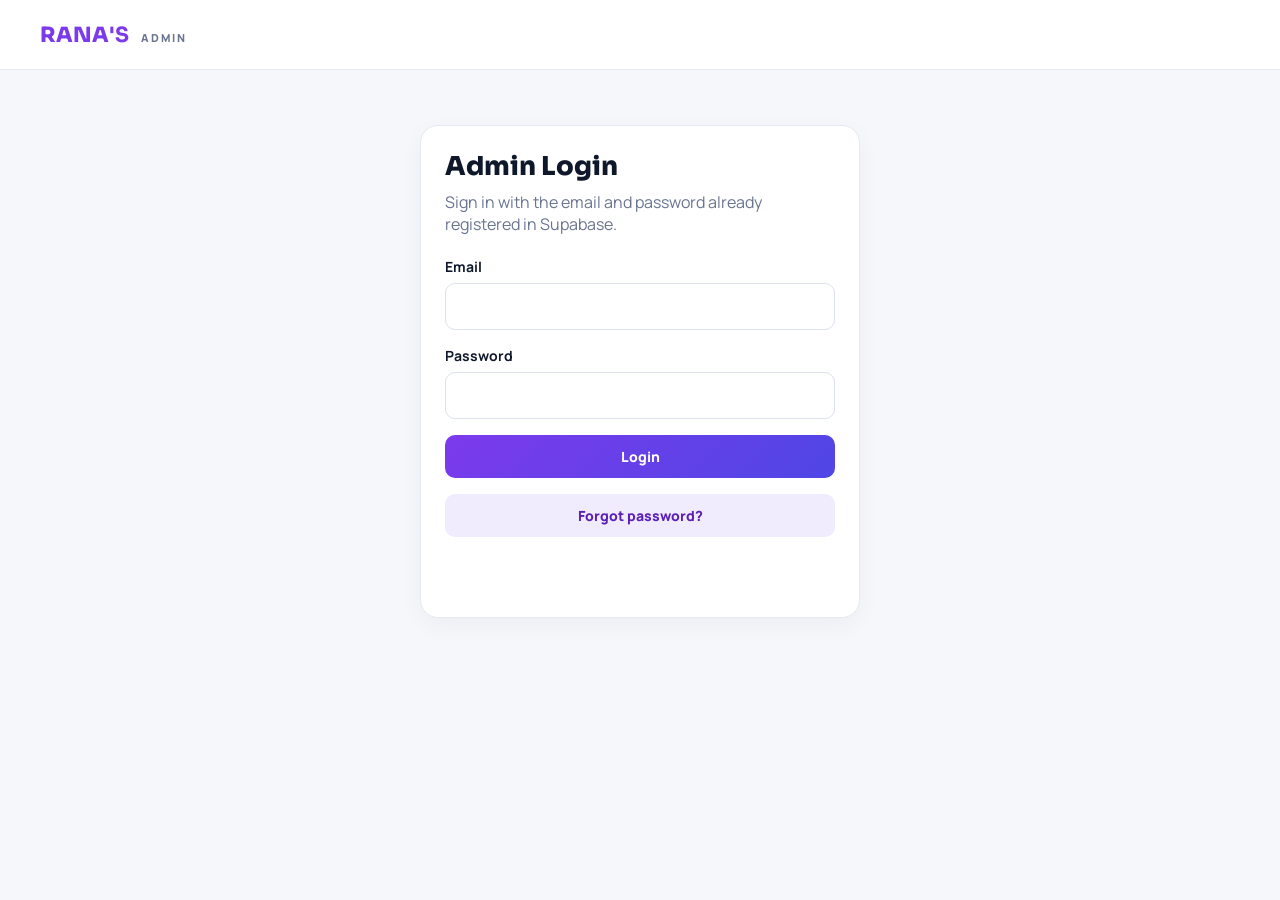
<file: admin.html>
<!DOCTYPE html>
<html lang="en">
<head>
<meta charset="UTF-8">
<meta name="viewport" content="width=device-width, initial-scale=1">
<title>RANA'S — Admin Dashboard</title>
<link rel="preconnect" href="https://fonts.googleapis.com">
<link href="https://fonts.googleapis.com/css2?family=Manrope:wght@400;600;700;800&family=Sora:wght@600;700;800&display=swap" rel="stylesheet">
<link rel="stylesheet" href="admin.css">
</head>
<body>
<header class="top"><a href="index.html" class="brand">RANA<b>'S</b> <span>ADMIN</span></a><button id="logoutBtn" class="btn ghost" hidden>Log out</button></header>
<main class="wrap">
  <section class="panel login" id="loginPanel">
    <h1>Admin Login</h1><p>Sign in with the email and password already registered in Supabase.</p>
    <form id="loginForm">
      <label>Email<input id="email" type="email" required autocomplete="username"></label>
      <label>Password<input id="password" type="password" required autocomplete="current-password"></label>
      <button class="btn primary" id="loginBtn">Login</button>
      <button class="btn ghost" type="button" id="forgotBtn">Forgot password?</button>
      <p class="message" id="loginMessage" role="status"></p>
    </form>
  </section>
  <section id="dashboard" hidden>
    <div class="heading"><div><h1>Orders</h1><p>Customer orders saved from your RANA'S website.</p></div><button class="btn ghost" id="refreshBtn">Refresh</button></div>
    <div class="stats"><div class="panel"><span>Total orders</span><strong id="totalOrders">0</strong></div><div class="panel"><span>Pending orders</span><strong id="pendingOrders">0</strong></div></div>
    <div class="panel table-panel">
      <div class="table-scroll"><table><thead><tr><th>Order</th><th>Customer</th><th>Phone</th><th>Delivery</th><th>Items</th><th>Total</th><th>Payment</th><th>Status</th><th>Date</th></tr></thead><tbody id="ordersBody"><tr><td colspan="9">Loading orders…</td></tr></tbody></table></div>
      <p class="message" id="dashboardMessage" role="status"></p>
    </div>
  </section>
</main>
<script src="supabase-config.js"></script><script src="admin.js"></script>
</body></html>
</file>
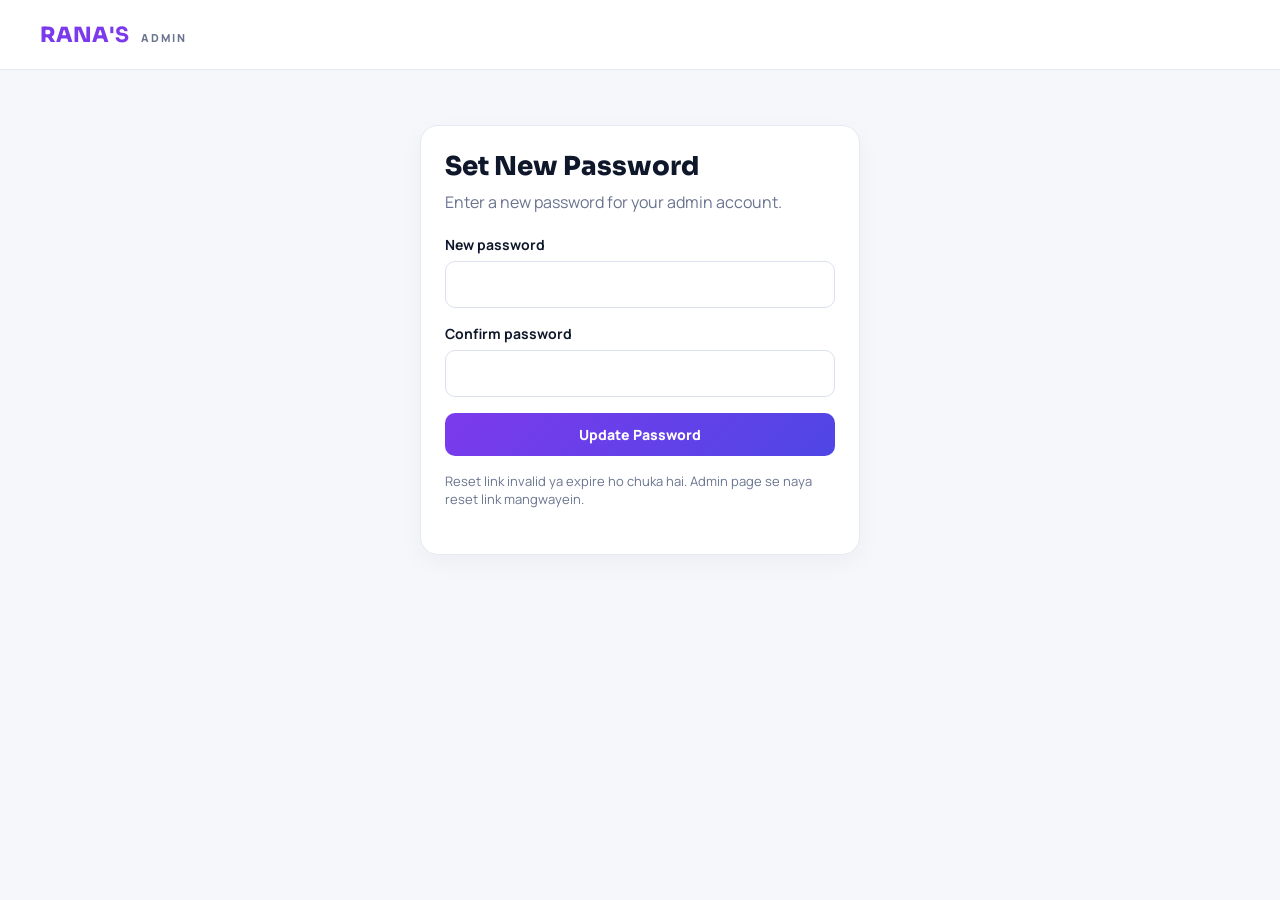
<file: reset-password.html>
<!DOCTYPE html>
<html lang="en">
<head>
<meta charset="UTF-8"><meta name="viewport" content="width=device-width, initial-scale=1">
<title>RANA'S — Set New Password</title>
<link rel="preconnect" href="https://fonts.googleapis.com">
<link href="https://fonts.googleapis.com/css2?family=Manrope:wght@400;600;700;800&family=Sora:wght@600;700;800&display=swap" rel="stylesheet">
<link rel="stylesheet" href="admin.css">
</head>
<body>
<header class="top"><a href="index.html" class="brand">RANA<b>'S</b> <span>ADMIN</span></a></header>
<main class="wrap">
  <section class="panel login">
    <h1>Set New Password</h1>
    <p>Enter a new password for your admin account.</p>
    <form id="resetForm">
      <label>New password<input id="newPassword" type="password" minlength="6" required autocomplete="new-password"></label>
      <label>Confirm password<input id="confirmPassword" type="password" minlength="6" required autocomplete="new-password"></label>
      <button class="btn primary" id="saveBtn">Update Password</button>
      <p class="message" id="resetMessage" role="status"></p>
    </form>
  </section>
</main>
<script src="supabase-config.js"></script><script src="reset-password.js"></script>
</body></html>
</file>
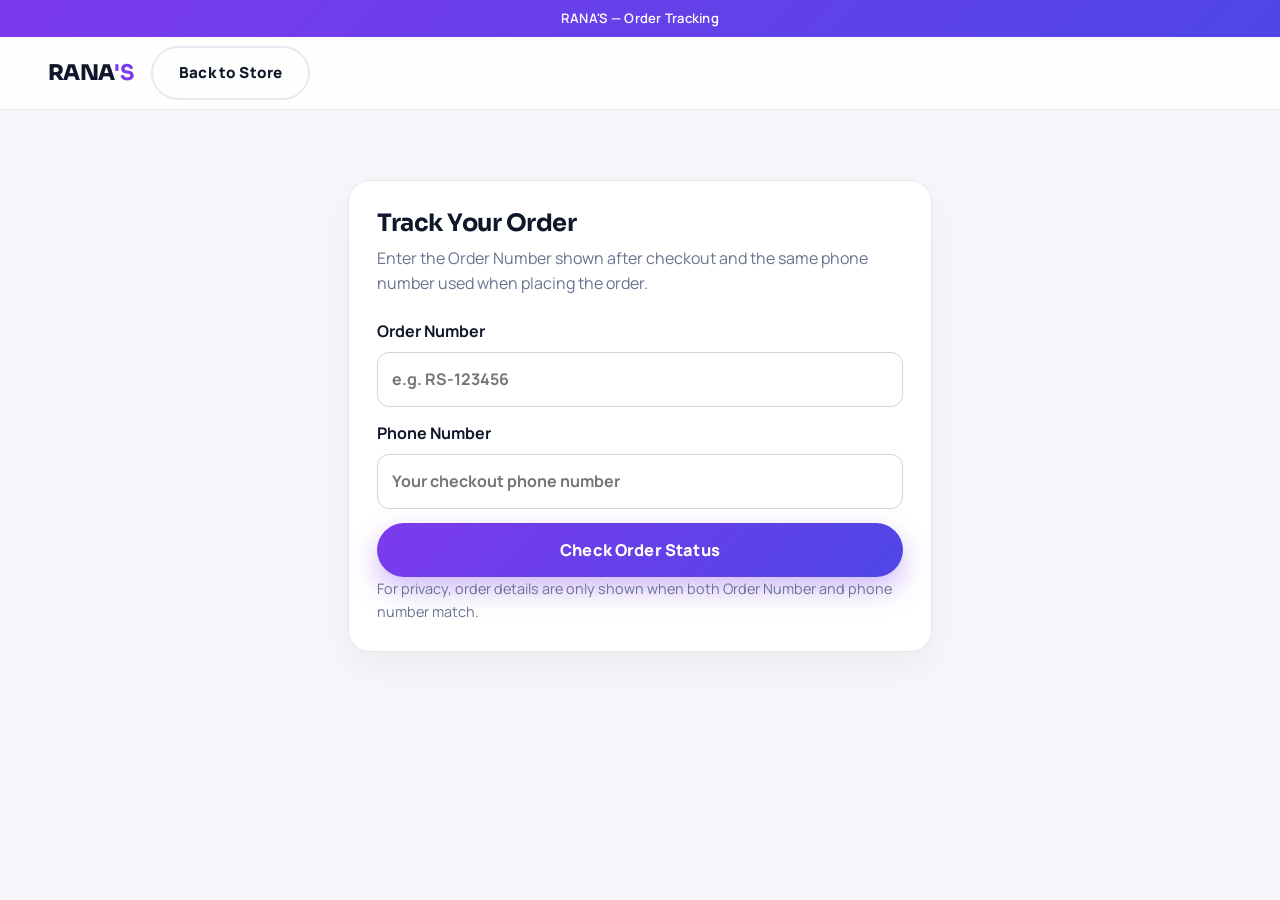
<file: track-order.html>
<!DOCTYPE html>
<html lang="en"><head><meta charset="UTF-8"><meta name="viewport" content="width=device-width, initial-scale=1"><title>Track Your Order — RANA'S</title><link rel="preconnect" href="https://fonts.googleapis.com"><link href="https://fonts.googleapis.com/css2?family=Manrope:wght@400;600;700;800&family=Sora:wght@600;700;800&display=swap" rel="stylesheet"><link rel="stylesheet" href="style.css"><style>
.track-page{max-width:620px;margin:70px auto;padding:0 18px}.track-card{background:var(--surface, #fff);border:1px solid var(--line, #e5e7eb);border-radius:22px;padding:28px;box-shadow:0 14px 40px #0000000d}.track-card h1{font-family:Sora,sans-serif;margin:0 0 8px}.track-card p{color:var(--muted,#667085);line-height:1.6}.track-form{display:grid;gap:14px;margin-top:22px}.track-form label{display:grid;gap:7px;font-weight:700}.track-form input{width:100%;padding:14px;border:1px solid var(--line,#d0d5dd);border-radius:12px;font:inherit}.track-result{margin-top:20px;padding:18px;border-radius:14px;background:var(--soft,#f7f8fa);display:none}.track-result.show{display:block}.track-status{font-size:1.25rem;font-weight:800;margin:8px 0}.track-error{color:#b42318}.track-hint{font-size:.9rem}
</style></head><body><div class="announce">RANA'S — Order Tracking</div><header class="site"><div class="container nav-wrap"><a href="index.html" class="logo"><span>RANA<b>'S</b></span></a><a class="btn btn-ghost" href="index.html">Back to Store</a></div></header>
<main class="track-page"><section class="track-card"><h1>Track Your Order</h1><p>Enter the Order Number shown after checkout and the same phone number used when placing the order.</p><form class="track-form" id="trackForm"><label>Order Number<input id="orderNumber" required placeholder="e.g. RS-123456" autocomplete="off"></label><label>Phone Number<input id="phone" required type="tel" placeholder="Your checkout phone number" autocomplete="tel"></label><button class="btn btn-primary btn-lg" id="trackBtn">Check Order Status</button></form><div class="track-result" id="result" aria-live="polite"></div><p class="track-hint">For privacy, order details are only shown when both Order Number and phone number match.</p></section></main>
<script src="supabase-config.js"></script><script src="track-order.js"></script></body></html>
</file>
<file: admin.css>
*{box-sizing:border-box}body{margin:0;background:#f6f7fb;color:#0f172a;font-family:Manrope,system-ui,sans-serif}.top{height:70px;background:#fff;border-bottom:1px solid #e6e9f2;display:flex;align-items:center;justify-content:space-between;padding:0 max(20px,calc((100% - 1200px)/2))}.brand{font:800 21px Sora,sans-serif;color:#7c3aed;text-decoration:none}.brand span{font:800 11px Manrope,sans-serif;color:#69748f;letter-spacing:2px;margin-left:8px}.wrap{max-width:1200px;margin:38px auto;padding:0 20px}.panel{background:#fff;border:1px solid #e6e9f2;border-radius:18px;padding:24px;box-shadow:0 8px 24px #0f172a0a}.login{max-width:440px;margin:55px auto}.login h1,h1{font:800 26px Sora,sans-serif;margin:0 0 8px}.login p,.heading p{color:#69748f;margin:0 0 22px}.login form{display:grid;gap:16px}.login label{font-weight:700;font-size:14px}.login input{display:block;width:100%;padding:13px;margin-top:7px;border:1px solid #dce1ed;border-radius:10px;font:inherit}.btn{border:0;border-radius:10px;padding:12px 18px;font:800 14px Manrope;cursor:pointer}.primary{background:linear-gradient(135deg,#7c3aed,#4f46e5);color:#fff}.ghost{background:#f1ebfe;color:#5b21b6}.heading{display:flex;justify-content:space-between;align-items:center;margin-bottom:20px}.heading p{margin:5px 0 0}.stats{display:grid;grid-template-columns:repeat(2,minmax(0,1fr));gap:16px;margin-bottom:18px}.stats .panel{display:grid;gap:8px}.stats span{color:#69748f;font-size:13px;font-weight:700}.stats strong{font:800 28px Sora;color:#7c3aed}.table-panel{padding:0;overflow:hidden}.table-scroll{overflow-x:auto}table{border-collapse:collapse;width:100%;min-width:1050px}th,td{text-align:left;padding:14px 12px;border-bottom:1px solid #edf0f6;font-size:13px;vertical-align:top}th{background:#f8fafc;color:#59647a;font-size:12px;text-transform:uppercase;letter-spacing:.04em}td b{display:block}.items{min-width:150px}.status{padding:7px 9px;border:1px solid #dce1ed;border-radius:8px;background:#fff;font:700 12px Manrope}.message{color:#b42318;font-size:13px;min-height:18px;margin:12px 0 0}[hidden]{display:none!important}@media(max-width:600px){.wrap{margin:20px auto}.stats{grid-template-columns:1fr}.heading{align-items:flex-start;gap:12px;flex-direction:column}}
</file>
<file: style.css>
/* ==========================================================
   RANA'S — Modern Online Store  |  style.css
   Full stylesheet: design tokens, layout, components,
   drawers, modals, dark mode and responsive breakpoints.
   ========================================================== */

/* ============ DESIGN TOKENS ============ */
:root{
  --bg:#f6f7fb; --bg-soft:#eef1f8;
  --surface:#ffffff; --surface-2:#f8fafc;
  --text:#0f172a; --text-2:#3f4c63; --muted:#69748f;
  --brand:#7c3aed; --brand-2:#4f46e5; --brand-ink:#5b21b6;
  --brand-soft:#f1ebfe; --brand-soft-2:#e9e5ff;
  --accent:#ec4899; --success:#10b981; --danger:#ef4444; --warn:#f59e0b;
  --border:#e6e9f2; --ring:rgba(124,58,237,.35);
  --grad:linear-gradient(135deg,#7c3aed 0%,#4f46e5 100%);
  --grad-deal:linear-gradient(120deg,#7c3aed 0%,#4f46e5 55%,#ec4899 100%);
  --grad-soft:linear-gradient(135deg,#f3e8ff,#e0e7ff);
  --star:#f59e0b; --star-off:#d3d9e6;
  --sh-sm:0 2px 10px rgba(15,23,42,.06);
  --sh-md:0 10px 30px rgba(15,23,42,.10);
  --sh-lg:0 24px 60px rgba(15,23,42,.16);
  --sh-brand:0 12px 28px rgba(124,58,237,.35);
  --r:18px; --r-sm:12px; --r-lg:26px;
  --head-h:72px;
}
html[data-theme="dark"]{
  --bg:#0a0f1f; --bg-soft:#0d1330;
  --surface:#121936; --surface-2:#0f1530;
  --text:#e8ecf8; --text-2:#c3cbe0; --muted:#94a0bd;
  --brand-soft:rgba(124,58,237,.18); --brand-soft-2:rgba(79,70,229,.18);
  --border:rgba(148,163,184,.16);
  --star-off:#3a4468;
  --sh-sm:0 2px 10px rgba(0,0,0,.35);
  --sh-md:0 10px 30px rgba(0,0,0,.45);
  --sh-lg:0 24px 60px rgba(0,0,0,.55);
  --grad-soft:linear-gradient(135deg,rgba(124,58,237,.22),rgba(79,70,229,.22));
}
/* ============ BASE ============ */
*{margin:0;padding:0;box-sizing:border-box}
html{scroll-behavior:smooth}
body{font-family:'Manrope',system-ui,-apple-system,'Segoe UI',sans-serif;background:var(--bg);color:var(--text);line-height:1.6;font-size:16px;transition:background .3s,color .3s;overflow-x:hidden}
body.lock{overflow:hidden}
img{max-width:100%;height:auto;display:block}
[hidden]{display:none!important}
button{font-family:inherit;cursor:pointer;border:none;background:none;color:inherit}
input,select,textarea{font-family:inherit;font-size:1rem;color:var(--text)}
a{color:inherit;text-decoration:none}
ul{list-style:none}
h1,h2,h3,h4{font-family:'Sora',system-ui,sans-serif;line-height:1.2;letter-spacing:-.02em}
.container{max-width:1240px;margin-inline:auto;padding-inline:clamp(16px,4vw,28px)}
.icon{width:22px;height:22px;flex:none}
.icon-sm{width:17px;height:17px;flex:none}
:focus-visible{outline:3px solid var(--ring);outline-offset:2px;border-radius:6px}
::-webkit-scrollbar{width:9px;height:9px}
::-webkit-scrollbar-thumb{background:var(--brand);border-radius:99px;opacity:.6}
::-webkit-scrollbar-track{background:transparent}

/* ============ BUTTONS ============ */
.btn{display:inline-flex;align-items:center;justify-content:center;gap:9px;padding:13px 26px;border-radius:999px;font-weight:800;font-size:.95rem;letter-spacing:.01em;transition:transform .22s,box-shadow .22s,background .22s,color .22s;white-space:nowrap}
.btn:active{transform:scale(.97)}
.btn-primary{background:var(--grad);color:#fff;box-shadow:var(--sh-brand)}
.btn-primary:hover{transform:translateY(-2px);box-shadow:0 16px 36px rgba(124,58,237,.45)}
.btn-ghost{background:transparent;color:var(--text);border:2px solid var(--border)}
.btn-ghost:hover{border-color:var(--brand);color:var(--brand);transform:translateY(-2px)}
.btn-white{background:#fff;color:var(--brand-ink);box-shadow:0 10px 26px rgba(0,0,0,.18)}
.btn-white:hover{transform:translateY(-2px)}
.btn-block{width:100%}
.btn-lg{padding:16px 34px;font-size:1.02rem}
.btn-sm{padding:9px 18px;font-size:.86rem}
.btn[disabled]{opacity:.55;cursor:not-allowed;pointer-events:none}
.icon-btn{position:relative;width:42px;height:42px;border-radius:50%;display:inline-flex;align-items:center;justify-content:center;color:var(--text);transition:.22s;flex:none}
.icon-btn:hover{background:var(--brand-soft);color:var(--brand)}
.cart-badge{position:absolute;top:-2px;right:-3px;min-width:19px;height:19px;padding:0 5px;border-radius:99px;background:var(--grad);color:#fff;font-size:.68rem;font-weight:800;display:flex;align-items:center;justify-content:center;border:2px solid var(--surface)}
.cart-badge.bump{animation:bump .45s ease}
@keyframes bump{0%{transform:scale(1)}35%{transform:scale(1.45)}100%{transform:scale(1)}}

/* ============ ANNOUNCEMENT + HEADER ============ */
.announce{background:var(--grad);color:#fff;text-align:center;font-size:.82rem;font-weight:600;padding:8px 14px;letter-spacing:.02em}
header.site{position:sticky;top:0;z-index:60;background:color-mix(in srgb,var(--surface) 86%,transparent);backdrop-filter:blur(16px);-webkit-backdrop-filter:blur(16px);border-bottom:1px solid var(--border)}
.nav-wrap{display:flex;align-items:center;gap:18px;height:var(--head-h)}
.logo{display:flex;align-items:center;gap:10px;font-family:'Sora',sans-serif;font-weight:800;font-size:1.35rem;letter-spacing:-.03em}
.logo-mark{width:40px;height:40px;border-radius:13px;background:var(--grad);display:grid;place-items:center;color:#fff;box-shadow:var(--sh-brand);flex:none}
.logo span b{color:var(--brand)}
.main-nav{display:flex;gap:6px;margin-left:6px}
.main-nav a{padding:9px 15px;border-radius:99px;font-weight:700;font-size:.92rem;color:var(--text-2);transition:.2s}
.main-nav a:hover{color:var(--brand);background:var(--brand-soft)}
.nav-search{flex:1;max-width:430px;margin-left:auto;position:relative}
.nav-search input{width:100%;padding:11px 16px 11px 44px;border-radius:999px;border:1.5px solid var(--border);background:var(--surface-2);transition:.22s}
.nav-search input:focus{outline:none;border-color:var(--brand);box-shadow:0 0 0 4px var(--ring)}
.nav-search .icon-sm{position:absolute;left:16px;top:50%;transform:translateY(-50%);color:var(--muted)}
.nav-actions{display:flex;align-items:center;gap:4px}
.hamburger{display:none}

/* ============ MOBILE NAV ============ */
.mnav{position:fixed;top:0;left:0;height:100dvh;width:min(320px,86vw);background:var(--surface);z-index:85;transform:translateX(-110%);transition:transform .35s cubic-bezier(.4,0,.2,1);display:flex;flex-direction:column;padding:22px;box-shadow:var(--sh-lg)}
.mnav.open{transform:none}
.mnav .mnav-head{display:flex;align-items:center;justify-content:space-between;margin-bottom:18px}
.mnav a.mlink{padding:14px 12px;border-radius:12px;font-weight:700;font-size:1.02rem;display:flex;justify-content:space-between;align-items:center}
.mnav a.mlink:hover{background:var(--brand-soft);color:var(--brand)}
.mnav-search{margin:14px 0 6px}
.mnav-search input{width:100%;padding:12px 16px;border-radius:14px;border:1.5px solid var(--border);background:var(--surface-2)}
.mnav-search input:focus{outline:none;border-color:var(--brand)}

/* ============ SCRIM ============ */
.scrim{position:fixed;inset:0;background:rgba(10,15,31,.55);backdrop-filter:blur(3px);z-index:80;opacity:0;pointer-events:none;transition:opacity .3s}
.scrim.show{opacity:1;pointer-events:auto}

/* ============ HERO ============ */
.hero{position:relative;overflow:hidden;padding:clamp(44px,7vw,84px) 0 clamp(48px,7vw,90px)}
.hero::before{content:"";position:absolute;width:520px;height:520px;border-radius:50%;background:var(--grad-soft);filter:blur(90px);top:-160px;right:-120px;opacity:.9}
.hero::after{content:"";position:absolute;width:380px;height:380px;border-radius:50%;background:var(--grad-soft);filter:blur(90px);bottom:-180px;left:-120px;opacity:.7}
.hero-grid{position:relative;z-index:1;display:grid;grid-template-columns:1.05fr .92fr;gap:clamp(28px,5vw,64px);align-items:center}
.hero-badge{display:inline-flex;align-items:center;gap:8px;background:var(--brand-soft);color:var(--brand-ink);font-weight:800;font-size:.8rem;padding:8px 16px;border-radius:99px;letter-spacing:.05em;text-transform:uppercase}
html[data-theme="dark"] .hero-badge{color:#c4b5fd}
.hero h1{font-size:clamp(2.3rem,5.2vw,3.7rem);font-weight:800;margin:18px 0 16px}
.hero h1 .grad{background:var(--grad-deal);-webkit-background-clip:text;background-clip:text;color:transparent}
.hero p.lead{color:var(--muted);font-size:clamp(1rem,1.4vw,1.12rem);max-width:520px;margin-bottom:28px}
.hero-cta{display:flex;gap:14px;flex-wrap:wrap;margin-bottom:36px}
.hero-stats{display:flex;gap:clamp(20px,3.5vw,44px)}
.hero-stats .stat b{font-family:'Sora',sans-serif;font-size:1.45rem;font-weight:800;display:block}
.hero-stats .stat span{color:var(--muted);font-size:.85rem;font-weight:600}
.hero-visual{position:relative}
.hero-img{border-radius:28px 80px 28px 80px;object-fit:cover;width:100%;max-height:520px;box-shadow:var(--sh-lg);position:relative;z-index:1}
.hero-ring{position:absolute;inset:-16px -16px auto auto;width:78%;height:78%;border-radius:28px 80px 28px 80px;background:var(--grad);opacity:.16;filter:blur(6px)}
.float-card{position:absolute;background:var(--surface);border-radius:16px;box-shadow:var(--sh-md);padding:10px 14px;display:flex;gap:11px;align-items:center;z-index:2;animation:float 6s ease-in-out infinite;border:1px solid var(--border)}
.float-card img{width:44px;height:44px;border-radius:10px;object-fit:cover}
.float-card .fc-name{font-size:.8rem;font-weight:800;line-height:1.25}
.float-card .fc-price{font-size:.78rem;color:var(--brand);font-weight:800}
.float-card.fc1{top:26px;left:-28px}
.float-card.fc2{bottom:70px;right:-16px;animation-delay:1.6s}
.float-card.fc3{bottom:-20px;left:36px;animation-delay:3.1s}
.fc-pill{background:var(--grad);color:#fff;border-radius:16px;padding:10px 16px;box-shadow:var(--sh-brand)}
.fc-pill .fc-name{color:#fff}
.fc-pill .fc-price{color:#fde68a}
@keyframes float{0%,100%{transform:translateY(0)}50%{transform:translateY(-13px)}}

/* ============ TRUST STRIP ============ */
.trust{padding:8px 0 56px}
.trust-grid{display:grid;grid-template-columns:repeat(4,1fr);gap:18px}
.trust-item{background:var(--surface);border:1px solid var(--border);border-radius:var(--r);padding:20px;display:flex;gap:14px;align-items:flex-start;transition:.25s}
.trust-item:hover{transform:translateY(-4px);box-shadow:var(--sh-md);border-color:transparent}
.trust-icon{width:46px;height:46px;border-radius:14px;background:var(--brand-soft);color:var(--brand);display:grid;place-items:center;flex:none}
.trust-item b{display:block;font-size:.95rem}
.trust-item span{font-size:.82rem;color:var(--muted)}

/* ============ SECTION HEADS ============ */
section{scroll-margin-top:calc(var(--head-h) + 14px)}
.sec-head{display:flex;align-items:flex-end;justify-content:space-between;gap:18px;margin-bottom:30px;flex-wrap:wrap}
.eyebrow{display:inline-flex;align-items:center;gap:8px;color:var(--brand);font-weight:800;font-size:.78rem;letter-spacing:.14em;text-transform:uppercase;margin-bottom:10px}
.eyebrow::before{content:"";width:22px;height:3px;border-radius:9px;background:var(--grad)}
.sec-head h2{font-size:clamp(1.6rem,3vw,2.3rem);font-weight:800}
.sec-head p{color:var(--muted);margin-top:6px;max-width:560px}

/* ============ CATEGORIES ============ */
.cats{padding:56px 0}
.cat-grid{display:grid;grid-template-columns:repeat(5,1fr);gap:16px}
.cat-card{background:var(--surface);border:1.5px solid var(--border);border-radius:var(--r);padding:24px 16px;text-align:center;transition:.25s;position:relative;overflow:hidden}
.cat-card:hover{transform:translateY(-5px);box-shadow:var(--sh-md);border-color:var(--brand)}
.cat-card.active{border-color:var(--brand);background:var(--brand-soft)}
.cat-icon{width:58px;height:58px;margin:0 auto 12px;border-radius:18px;background:var(--grad-soft);display:grid;place-items:center;color:var(--brand);transition:.25s}
.cat-card:hover .cat-icon{background:var(--grad);color:#fff;transform:scale(1.08) rotate(-4deg)}
.cat-card b{font-size:.98rem;display:block}
.cat-card span{font-size:.8rem;color:var(--muted)}

/* ============ FLASH DEALS ============ */
.deals{padding:26px 0 56px}
.deal-banner{position:relative;background:var(--grad-deal);border-radius:var(--r-lg);padding:clamp(24px,4vw,40px);color:#fff;overflow:hidden;margin-bottom:26px}
.deal-banner::before{content:"";position:absolute;width:300px;height:300px;border-radius:50%;background:rgba(255,255,255,.12);top:-120px;right:-60px}
.deal-banner::after{content:"";position:absolute;width:200px;height:200px;border-radius:50%;background:rgba(255,255,255,.08);bottom:-100px;left:30%}
.deal-top{position:relative;z-index:1;display:flex;align-items:center;justify-content:space-between;gap:22px;flex-wrap:wrap}
.deal-top h3{font-size:clamp(1.4rem,2.6vw,2rem);font-weight:800}
.deal-top p{opacity:.9;font-size:.92rem;margin-top:4px}
.countdown{display:flex;gap:10px;align-items:center}
.cd-sep{font-size:1.4rem;font-weight:800;opacity:.7}
.cd-box{background:rgba(255,255,255,.16);backdrop-filter:blur(6px);border-radius:14px;min-width:66px;padding:10px 8px;text-align:center}
.cd-box b{font-family:'Sora',sans-serif;font-size:1.5rem;display:block;font-variant-numeric:tabular-nums}
.cd-box span{font-size:.64rem;text-transform:uppercase;letter-spacing:.12em;opacity:.85}
.deal-row{display:grid;grid-template-columns:repeat(4,1fr);gap:16px}
.deal-card{background:var(--surface);border:1px solid var(--border);border-radius:var(--r);padding:16px;transition:.25s;cursor:pointer;position:relative}
.deal-card:hover{transform:translateY(-5px);box-shadow:var(--sh-md)}
.deal-card .dimg{border-radius:14px;overflow:hidden;aspect-ratio:16/10;background:var(--surface-2)}
.deal-card img{width:100%;height:100%;object-fit:cover;transition:.4s}
.deal-card:hover img{transform:scale(1.06)}
.deal-card b{display:block;font-size:.92rem;margin:12px 0 2px;font-family:'Sora',sans-serif}
.dprice{display:flex;align-items:baseline;gap:8px}
.dprice .now{color:var(--brand);font-weight:800;font-size:1.05rem;font-family:'Sora',sans-serif}
.dprice .old{color:var(--muted);text-decoration:line-through;font-size:.82rem}
.sold-line{margin-top:10px}
.sold-line span{font-size:.72rem;color:var(--muted);font-weight:700}
.bar{height:6px;border-radius:9px;background:var(--bg-soft);margin-top:5px;overflow:hidden}
html[data-theme="dark"] .bar{background:rgba(148,163,184,.18)}
.bar i{display:block;height:100%;border-radius:9px;background:var(--grad-deal)}

/* ============ SHOP / PRODUCTS ============ */
.shop{padding:26px 0 60px}
.filter-bar{display:flex;align-items:center;gap:14px;flex-wrap:wrap;background:var(--surface);border:1px solid var(--border);border-radius:var(--r);padding:14px 16px;margin-bottom:24px;box-shadow:var(--sh-sm)}
.chips{display:flex;gap:8px;flex-wrap:wrap;flex:1}
.chip{padding:8px 16px;border-radius:99px;font-weight:700;font-size:.85rem;color:var(--text-2);border:1.5px solid var(--border);background:var(--surface-2);transition:.2s}
.chip:hover{border-color:var(--brand);color:var(--brand)}
.chip.active{background:var(--grad);color:#fff;border-color:transparent;box-shadow:var(--sh-brand)}
.filter-right{display:flex;gap:12px;align-items:center;flex-wrap:wrap}
.price-filter{display:flex;align-items:center;gap:10px;font-size:.85rem;font-weight:700;color:var(--muted)}
.price-filter output{color:var(--brand);font-weight:800;min-width:86px}
input[type=range]{accent-color:var(--brand);width:130px;cursor:pointer}
.sort-select{padding:9px 14px;border-radius:12px;border:1.5px solid var(--border);background:var(--surface-2);font-weight:700;font-size:.88rem;cursor:pointer}
.sort-select:focus{outline:none;border-color:var(--brand)}
.results-note{color:var(--muted);font-size:.9rem;margin-bottom:16px}
.results-note b{color:var(--brand)}
.prod-grid{display:grid;grid-template-columns:repeat(auto-fill,minmax(252px,1fr));gap:22px}
.card{background:var(--surface);border:1px solid var(--border);border-radius:var(--r);overflow:hidden;transition:.28s;display:flex;flex-direction:column}
.card:hover{transform:translateY(-6px);box-shadow:var(--sh-lg);border-color:transparent}
.card-img{position:relative;aspect-ratio:1/1;overflow:hidden;background:var(--surface-2);cursor:pointer}
.card-img img{width:100%;height:100%;object-fit:cover;transition:transform .5s}
.card:hover .card-img img{transform:scale(1.08)}
.badge-off{position:absolute;top:12px;left:12px;background:var(--accent);color:#fff;font-size:.72rem;font-weight:800;padding:5px 10px;border-radius:99px;letter-spacing:.03em;z-index:2}
.badge-new{position:absolute;top:12px;left:12px;background:var(--success);color:#fff;font-size:.72rem;font-weight:800;padding:5px 10px;border-radius:99px;z-index:2}
.qv-btn{position:absolute;left:50%;bottom:14px;transform:translate(-50%,14px);opacity:0;background:rgba(15,23,42,.82);color:#fff;backdrop-filter:blur(6px);padding:9px 18px;border-radius:99px;font-size:.82rem;font-weight:700;display:flex;gap:7px;align-items:center;transition:.28s;z-index:2}
.card:hover .qv-btn{opacity:1;transform:translate(-50%,0)}
.heart-btn{position:absolute;top:10px;right:10px;width:38px;height:38px;border-radius:50%;background:var(--surface);box-shadow:var(--sh-sm);display:grid;place-items:center;color:var(--muted);transition:.22s;z-index:2}
.heart-btn:hover{color:var(--danger);transform:scale(1.1)}
.heart-btn.on{color:var(--danger)}
.heart-btn.on .icon{fill:var(--danger)}
.card-body{padding:16px;display:flex;flex-direction:column;gap:6px;flex:1}
.card-cat{font-size:.72rem;font-weight:800;letter-spacing:.1em;text-transform:uppercase;color:var(--muted)}
.card-name{font-family:'Sora',sans-serif;font-weight:700;font-size:.98rem;line-height:1.35}
.stars{display:flex;align-items:center;gap:2px}
.stars .num{margin-left:6px;font-size:.8rem;color:var(--muted);font-weight:700}
.card-foot{margin-top:auto;display:flex;align-items:center;justify-content:space-between;gap:10px;padding-top:10px}
.price-box{display:flex;flex-direction:column}
.price-box .p{font-family:'Sora',sans-serif;font-weight:800;font-size:1.08rem;color:var(--brand)}
.price-box .o{font-size:.8rem;color:var(--muted);text-decoration:line-through}
.add-btn{background:var(--brand-soft);color:var(--brand);padding:10px 16px;border-radius:12px;font-weight:800;font-size:.86rem;display:inline-flex;gap:7px;align-items:center;transition:.22s}
.add-btn:hover{background:var(--grad);color:#fff;box-shadow:var(--sh-brand)}
.add-btn.done{background:var(--success);color:#fff}
.empty-state{text-align:center;padding:60px 20px;grid-column:1/-1;color:var(--muted)}
.empty-state .icon{width:52px;height:52px;margin:0 auto 14px;color:var(--brand);opacity:.5}
.empty-state b{display:block;font-size:1.1rem;color:var(--text);margin-bottom:4px;font-family:'Sora',sans-serif}

/* ============ PROMO BANNER ============ */
.promo{padding:10px 0 60px}
.promo-card{display:grid;grid-template-columns:1.1fr .9fr;background:var(--surface);border:1px solid var(--border);border-radius:var(--r-lg);overflow:hidden;box-shadow:var(--sh-md)}
.promo-txt{padding:clamp(26px,4vw,52px);display:flex;flex-direction:column;justify-content:center;gap:16px;position:relative}
.promo-txt::before{content:"";position:absolute;width:220px;height:220px;border-radius:50%;background:var(--grad-soft);filter:blur(50px);bottom:-90px;left:-70px;opacity:.8}
.promo-txt>*{position:relative}
.promo-tag{color:var(--accent);font-weight:800;font-size:.78rem;letter-spacing:.16em;text-transform:uppercase}
.promo-txt h3{font-size:clamp(1.5rem,2.8vw,2.2rem);font-weight:800}
.promo-txt h3 em{font-style:normal;background:var(--grad-deal);-webkit-background-clip:text;background-clip:text;color:transparent}
.promo-txt p{color:var(--muted);max-width:440px}
.promo-img{position:relative;min-height:300px}
.promo-img img{position:absolute;inset:0;width:100%;height:100%;object-fit:cover}

/* ============ TESTIMONIALS ============ */
.testi{padding:10px 0 60px}
.testi-grid{display:grid;grid-template-columns:repeat(3,1fr);gap:20px}
.t-card{background:var(--surface);border:1px solid var(--border);border-radius:var(--r);padding:26px;transition:.25s;position:relative}
.t-card:hover{transform:translateY(-5px);box-shadow:var(--sh-md)}
.t-quote{position:absolute;top:18px;right:22px;font-family:'Sora',sans-serif;font-size:3.4rem;line-height:1;color:var(--brand-soft);user-select:none}
html[data-theme="dark"] .t-quote{color:rgba(124,58,237,.3)}
.t-card p{color:var(--text-2);font-size:.94rem;margin:12px 0 18px}
.t-user{display:flex;align-items:center;gap:12px}
.t-avatar{width:46px;height:46px;border-radius:50%;background:var(--grad);color:#fff;display:grid;place-items:center;font-weight:800;font-size:.95rem;flex:none}
.t-user b{display:block;font-size:.92rem}
.t-user span{font-size:.78rem;color:var(--muted)}

/* ============ NEWSLETTER ============ */
.newsletter{padding:10px 0 64px}
.news-card{position:relative;background:var(--grad-deal);border-radius:var(--r-lg);padding:clamp(30px,5vw,56px);color:#fff;overflow:hidden;display:flex;align-items:center;justify-content:space-between;gap:26px;flex-wrap:wrap}
.news-card::before{content:"";position:absolute;width:280px;height:280px;border-radius:50%;background:rgba(255,255,255,.12);top:-120px;left:-60px}
.news-card::after{content:"";position:absolute;width:180px;height:180px;border-radius:50%;background:rgba(255,255,255,.09);bottom:-90px;right:20%}
.news-card>*{position:relative;z-index:1}
.news-card h3{font-size:clamp(1.4rem,2.6vw,2rem);font-weight:800;margin-bottom:8px}
.news-card p{opacity:.9;font-size:.95rem;max-width:480px}
.news-form{display:flex;gap:10px;background:rgba(255,255,255,.16);backdrop-filter:blur(8px);padding:8px;border-radius:999px;min-width:min(420px,100%)}
.news-form input{flex:1;background:transparent;border:none;color:#fff;padding:10px 18px;min-width:0}
.news-form input::placeholder{color:rgba(255,255,255,.75)}
.news-form input:focus{outline:none}

/* ============ FOOTER ============ */
footer.site{background:var(--surface);border-top:1px solid var(--border);padding:56px 0 0}
.f-grid{display:grid;grid-template-columns:1.6fr 1fr 1fr 1.2fr;gap:34px;padding-bottom:40px}
.f-about p{color:var(--muted);font-size:.9rem;margin:14px 0 18px;max-width:320px}
.socials{display:flex;gap:10px}
.socials a{width:40px;height:40px;border-radius:12px;background:var(--bg-soft);display:grid;place-items:center;color:var(--text-2);transition:.22s}
.socials a:hover{background:var(--grad);color:#fff;transform:translateY(-3px)}
.f-col h4{font-size:1rem;margin-bottom:16px}
.f-col ul li{margin-bottom:11px}
.f-col ul a{color:var(--muted);font-size:.9rem;font-weight:600;transition:.2s}
.f-col ul a:hover{color:var(--brand);padding-left:4px}
.f-contact li{display:flex;gap:10px;align-items:flex-start;color:var(--muted);font-size:.9rem;font-weight:600;margin-bottom:12px}
.f-contact .icon-sm{color:var(--brand);margin-top:3px}
.pay-row{display:flex;gap:8px;margin-top:16px;flex-wrap:wrap}
.pay-badge{background:var(--bg-soft);border:1px solid var(--border);border-radius:9px;padding:6px 12px;font-size:.72rem;font-weight:800;color:var(--text-2);letter-spacing:.04em}
.f-bottom{border-top:1px solid var(--border);padding:18px 0;display:flex;align-items:center;justify-content:space-between;gap:12px;flex-wrap:wrap;color:var(--muted);font-size:.85rem;font-weight:600}
.f-bottom a{color:var(--brand);font-weight:700}

/* ============ DRAWERS (CART / WISHLIST) ============ */
.drawer{position:fixed;top:0;right:0;height:100dvh;width:min(430px,94vw);background:var(--surface);z-index:86;transform:translateX(110%);transition:transform .38s cubic-bezier(.4,0,.2,1);display:flex;flex-direction:column;box-shadow:var(--sh-lg)}
.drawer.open{transform:none}
.drawer-head{display:flex;align-items:center;justify-content:space-between;padding:20px 22px;border-bottom:1px solid var(--border)}
.drawer-head h3{font-size:1.15rem;display:flex;align-items:center;gap:10px}
.drawer-head .count-pill{background:var(--brand-soft);color:var(--brand);font-size:.78rem;font-weight:800;padding:3px 11px;border-radius:99px}
.drawer-items{flex:1;overflow-y:auto;padding:18px 22px;display:flex;flex-direction:column;gap:14px}
.drawer-foot{border-top:1px solid var(--border);padding:18px 22px;background:var(--surface-2)}
.sum-row{display:flex;justify-content:space-between;font-size:.9rem;color:var(--muted);font-weight:600;margin-bottom:8px}
.sum-row.total{color:var(--text);font-weight:800;font-size:1.06rem;font-family:'Sora',sans-serif;margin:12px 0 14px}
.sum-row .free{color:var(--success);font-weight:800}
.cart-item{display:flex;gap:13px;background:var(--surface-2);border:1px solid var(--border);border-radius:16px;padding:12px}
.cart-item img{width:66px;height:66px;border-radius:12px;object-fit:cover;flex:none}
.ci-info{flex:1;min-width:0}
.ci-info b{font-size:.88rem;display:block;white-space:nowrap;overflow:hidden;text-overflow:ellipsis}
.ci-info .ci-price{color:var(--brand);font-weight:800;font-size:.9rem;margin-top:2px}
.ci-row{display:flex;align-items:center;justify-content:space-between;margin-top:8px}
.qty{display:inline-flex;align-items:center;gap:2px;background:var(--surface);border:1.5px solid var(--border);border-radius:10px;padding:2px}
.qty button{width:27px;height:27px;display:grid;place-items:center;border-radius:8px;color:var(--text-2);font-weight:800;transition:.15s}
.qty button:hover{background:var(--brand-soft);color:var(--brand)}
.qty output{min-width:26px;text-align:center;font-weight:800;font-size:.88rem}
.ci-del{color:var(--muted);transition:.2s}
.ci-del:hover{color:var(--danger);transform:scale(1.12)}
.wl-item{display:flex;gap:13px;align-items:center;background:var(--surface-2);border:1px solid var(--border);border-radius:16px;padding:12px}
.wl-item img{width:60px;height:60px;border-radius:12px;object-fit:cover}
.wl-info{flex:1;min-width:0}
.wl-info b{font-size:.88rem;display:block;white-space:nowrap;overflow:hidden;text-overflow:ellipsis}
.wl-info span{color:var(--brand);font-weight:800;font-size:.88rem}
.wl-move{background:var(--brand-soft);color:var(--brand);padding:8px 13px;border-radius:10px;font-size:.78rem;font-weight:800;transition:.2s;flex:none}
.wl-move:hover{background:var(--grad);color:#fff}
.drawer .empty-state{padding:44px 16px}

/* ============ MODALS ============ */
.modal{position:fixed;inset:0;z-index:95;display:grid;place-items:center;padding:18px;background:rgba(10,15,31,.6);backdrop-filter:blur(4px);opacity:0;pointer-events:none;transition:opacity .28s}
.modal.open{opacity:1;pointer-events:auto}
.modal-box{background:var(--surface);border-radius:24px;width:100%;max-height:92dvh;overflow-y:auto;transform:scale(.94) translateY(16px);transition:transform .32s cubic-bezier(.16,1,.3,1);box-shadow:var(--sh-lg)}
.modal.open .modal-box{transform:none}
.modal-close{position:absolute;top:16px;right:16px;width:40px;height:40px;border-radius:50%;background:var(--surface-2);display:grid;place-items:center;color:var(--text);transition:.2s;z-index:3}
.modal-close:hover{background:var(--danger);color:#fff;transform:rotate(90deg)}
/* quick view */
.qv-grid{display:grid;grid-template-columns:1fr 1fr;position:relative}
.qv-img{background:var(--surface-2);min-height:340px}
.qv-img img{width:100%;height:100%;object-fit:cover}
.qv-info{padding:clamp(22px,3vw,36px);display:flex;flex-direction:column;gap:12px}
.qv-info .card-cat{margin-top:6px}
.qv-info h3{font-size:clamp(1.3rem,2.2vw,1.7rem)}
.qv-price{display:flex;align-items:baseline;gap:12px}
.qv-price .p{font-family:'Sora',sans-serif;font-size:1.7rem;font-weight:800;color:var(--brand)}
.qv-price .o{color:var(--muted);text-decoration:line-through;font-size:1rem}
.qv-price .off{background:var(--accent);color:#fff;font-size:.75rem;font-weight:800;padding:4px 10px;border-radius:99px}
.qv-desc{color:var(--text-2);font-size:.94rem}
.qv-actions{display:flex;gap:12px;align-items:center;margin-top:8px;flex-wrap:wrap}
.qv-meta{display:flex;gap:16px;flex-wrap:wrap;margin-top:10px;padding-top:14px;border-top:1px dashed var(--border)}
.qv-meta span{display:inline-flex;gap:7px;align-items:center;font-size:.8rem;color:var(--muted);font-weight:700}
.qv-meta .icon-sm{color:var(--success)}
/* checkout */
.co-box{max-width:860px;position:relative}
.co-head{padding:22px 28px;border-bottom:1px solid var(--border);display:flex;align-items:center;justify-content:space-between}
.co-head h3{font-size:1.25rem}
.co-grid{display:grid;grid-template-columns:1.15fr .85fr}
.co-form{padding:24px 28px;display:flex;flex-direction:column;gap:14px}
.fld label{font-size:.82rem;font-weight:800;margin-bottom:6px;display:block}
.fld input,.fld select,.fld textarea{width:100%;padding:12px 15px;border-radius:13px;border:1.5px solid var(--border);background:var(--surface-2);transition:.2s}
.fld input:focus,.fld select:focus,.fld textarea:focus{outline:none;border-color:var(--brand);box-shadow:0 0 0 4px var(--ring)}
.fld .err{border-color:var(--danger)!important;animation:shake .3s}
@keyframes shake{25%{transform:translateX(-4px)}75%{transform:translateX(4px)}}
.fld-row{display:grid;grid-template-columns:1fr 1fr;gap:12px}
.pay-opts{display:grid;grid-template-columns:1fr 1fr;gap:10px}
.pay-opt{position:relative;border:1.5px solid var(--border);border-radius:13px;padding:12px 14px;display:flex;gap:10px;align-items:center;cursor:pointer;transition:.2s;background:var(--surface-2)}
.pay-opt input{accent-color:var(--brand)}
.pay-opt b{font-size:.88rem}
.pay-opt:has(input:checked){border-color:var(--brand);background:var(--brand-soft)}
.co-summary{padding:24px 28px;background:var(--surface-2);border-left:1px solid var(--border);display:flex;flex-direction:column}
.co-summary h4{font-size:1rem;margin-bottom:14px}
.co-item{display:flex;justify-content:space-between;gap:10px;font-size:.86rem;color:var(--text-2);font-weight:600;margin-bottom:9px}
.co-item span:first-child{overflow:hidden;text-overflow:ellipsis;white-space:nowrap}
.co-item .cq{color:var(--muted)}
.co-summary .sum-row.total{margin-top:10px}
.co-note{font-size:.76rem;color:var(--muted);margin-top:12px;display:flex;gap:7px;align-items:flex-start}
.co-note .icon-sm{color:var(--success);flex:none;margin-top:2px}
/* success */
.success-wrap{padding:56px 30px;text-align:center;display:none}
.success-wrap.show{display:block}
.success-wrap .ok-ring{width:92px;height:92px;border-radius:50%;background:var(--success);color:#fff;display:grid;place-items:center;margin:0 auto 22px;animation:pop .5s cubic-bezier(.16,1,.3,1);box-shadow:0 14px 34px rgba(16,185,129,.4)}
.success-wrap .ok-ring svg{width:44px;height:44px}
@keyframes pop{0%{transform:scale(0)}70%{transform:scale(1.15)}100%{transform:scale(1)}}
.success-wrap h3{font-size:1.5rem;margin-bottom:8px}
.success-wrap p{color:var(--muted);max-width:400px;margin:0 auto 6px}
.order-id{display:inline-block;background:var(--brand-soft);color:var(--brand);font-weight:800;padding:8px 18px;border-radius:99px;margin:14px 0 22px;font-family:'Sora',sans-serif;letter-spacing:.04em}

/* ============ TOASTS ============ */
.toasts{position:fixed;bottom:22px;left:50%;transform:translateX(-50%);z-index:120;display:flex;flex-direction:column;gap:10px;align-items:center;width:max-content;max-width:92vw}
.toast{display:flex;gap:11px;align-items:center;background:var(--text);color:var(--surface);padding:13px 20px;border-radius:99px;font-weight:700;font-size:.9rem;box-shadow:var(--sh-lg);animation:toast-in .4s cubic-bezier(.16,1,.3,1);max-width:100%}
.toast .icon-sm{flex:none}
.toast.success .icon-sm{color:#34d399}
.toast.error .icon-sm{color:#f87171}
.toast.info .icon-sm{color:#60a5fa}
.toast.hide{animation:toast-out .3s forwards}
@keyframes toast-in{from{opacity:0;transform:translateY(16px) scale(.9)}to{opacity:1;transform:none}}
@keyframes toast-out{to{opacity:0;transform:translateY(10px) scale(.94)}}

/* ============ REVEAL ============ */
.rv{opacity:0;transform:translateY(26px);transition:opacity .7s cubic-bezier(.16,1,.3,1),transform .7s cubic-bezier(.16,1,.3,1)}
.rv.in{opacity:1;transform:none}

/* ============ RESPONSIVE ============ */
@media(max-width:1024px){
  .hero-grid{grid-template-columns:1fr;gap:44px}
  .hero-visual{max-width:560px;margin-inline:auto}
  .cat-grid{grid-template-columns:repeat(3,1fr)}
  .trust-grid{grid-template-columns:repeat(2,1fr)}
  .deal-row{grid-template-columns:repeat(2,1fr)}
  .testi-grid{grid-template-columns:1fr;max-width:640px;margin-inline:auto}
  .f-grid{grid-template-columns:1fr 1fr}
  .co-grid{grid-template-columns:1fr}
  .co-summary{border-left:none;border-top:1px solid var(--border)}
}
@media(max-width:860px){
  .main-nav,.nav-search{display:none}
  .hamburger{display:inline-flex}
  .promo-card{grid-template-columns:1fr}
  .promo-img{min-height:240px;order:-1}
  .qv-grid{grid-template-columns:1fr}
  .qv-img{min-height:260px;max-height:300px}
}
@media(max-width:600px){
  :root{--r:16px}
  .cat-grid{grid-template-columns:repeat(2,1fr)}
  .trust-grid{grid-template-columns:1fr 1fr;gap:12px}
  .trust-item{flex-direction:column;gap:10px;padding:16px}
  .deal-row{grid-template-columns:1fr 1fr;gap:12px}
  .prod-grid{grid-template-columns:repeat(2,1fr);gap:12px}
  .card-body{padding:12px}
  .card-name{font-size:.85rem}
  .price-box .p{font-size:.95rem}
  .add-btn{padding:9px 12px;font-size:.78rem}
  .qv-btn{display:none}
  .hero-stats{flex-wrap:wrap;gap:18px}
  .float-card.fc1{left:-6px}
  .float-card.fc2{right:-6px}
  .float-card.fc3{display:none}
  .hero-img{border-radius:22px 54px 22px 54px;max-height:380px}
  .hero-ring{inset:-12px -12px auto auto}
  .f-grid{grid-template-columns:1fr;gap:28px}
  .fld-row{grid-template-columns:1fr}
  .pay-opts{grid-template-columns:1fr 1fr}
  .news-form{flex-direction:column;border-radius:22px}
  .news-form .btn{width:100%}
  .cd-box{min-width:54px;padding:8px 6px}
  .cd-box b{font-size:1.2rem}
  .co-form,.co-summary{padding:20px}
  .co-head{padding:18px 20px}
  .modal{padding:10px}
  .drawer{width:100vw}
}
@media(prefers-reduced-motion:reduce){
  *,*::before,*::after{animation-duration:.01ms!important;animation-iteration-count:1!important;transition-duration:.01ms!important}
  html{scroll-behavior:auto}
}
</file>
